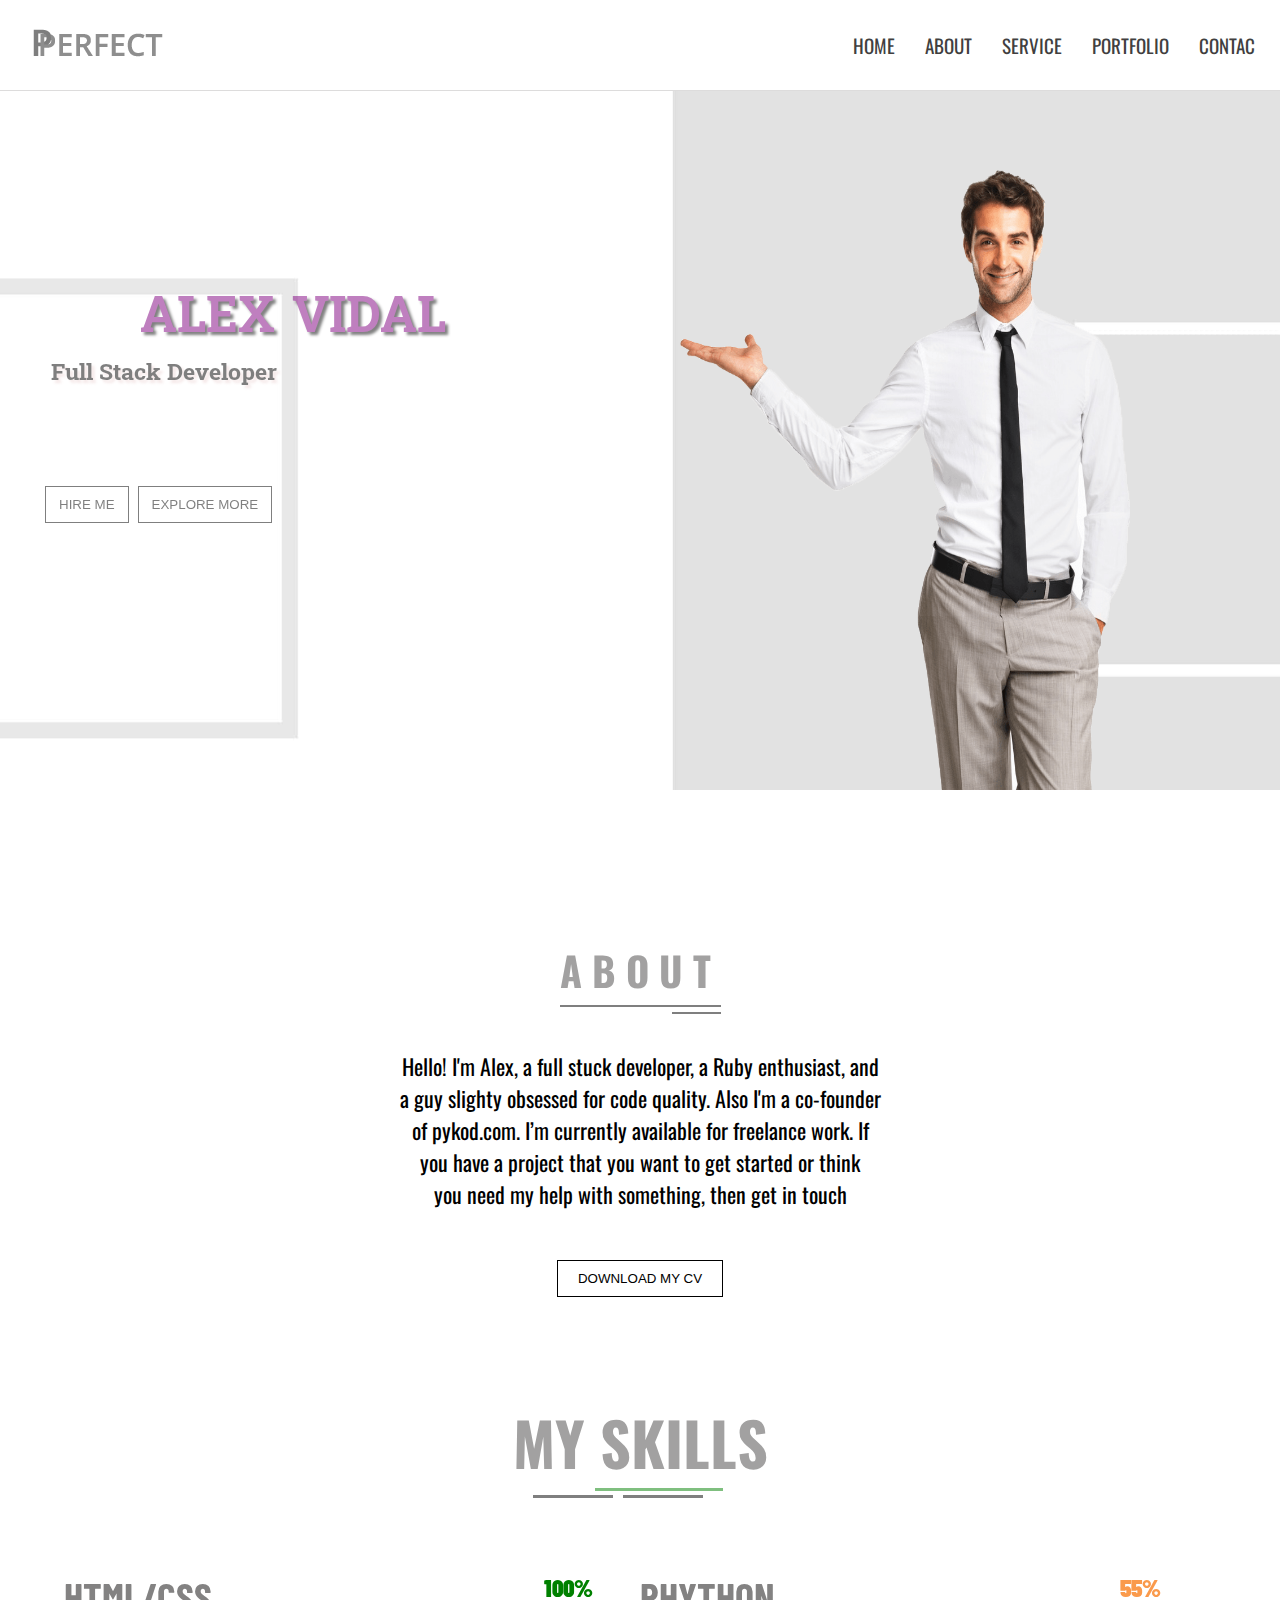
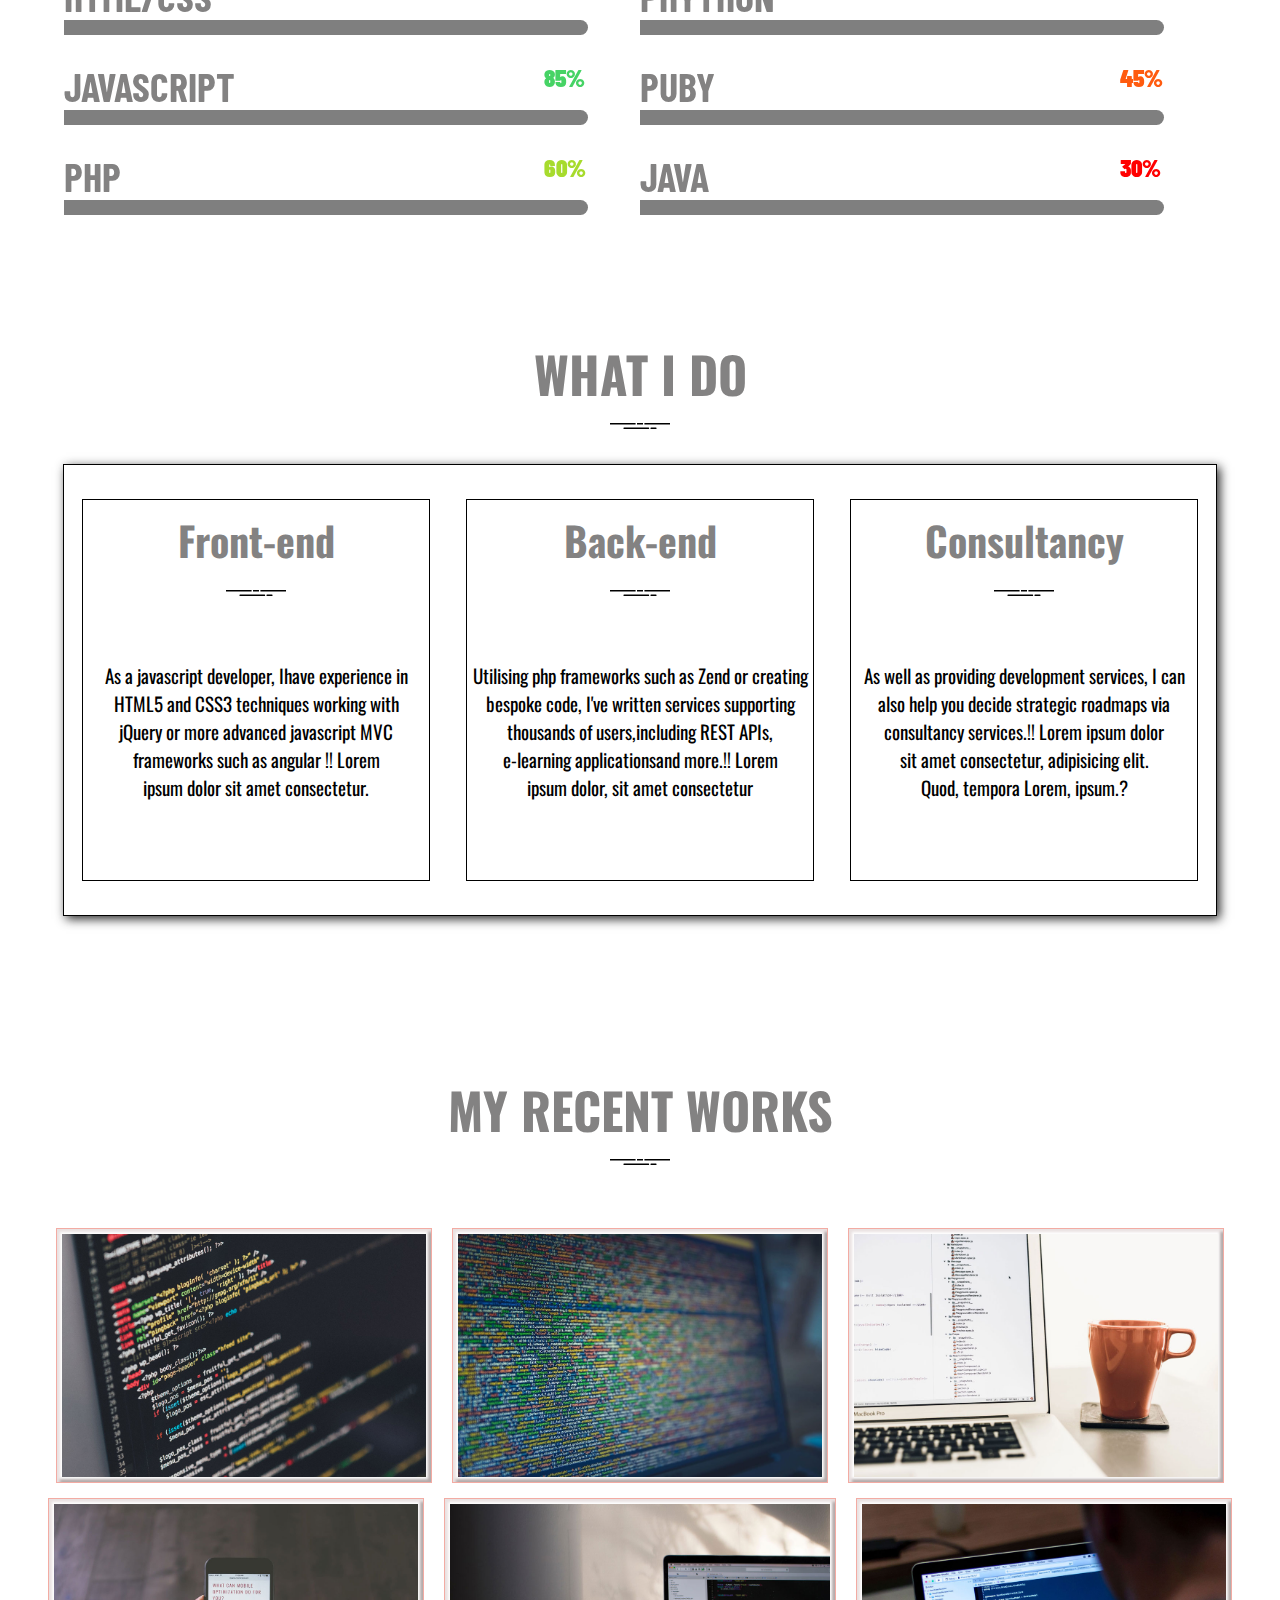
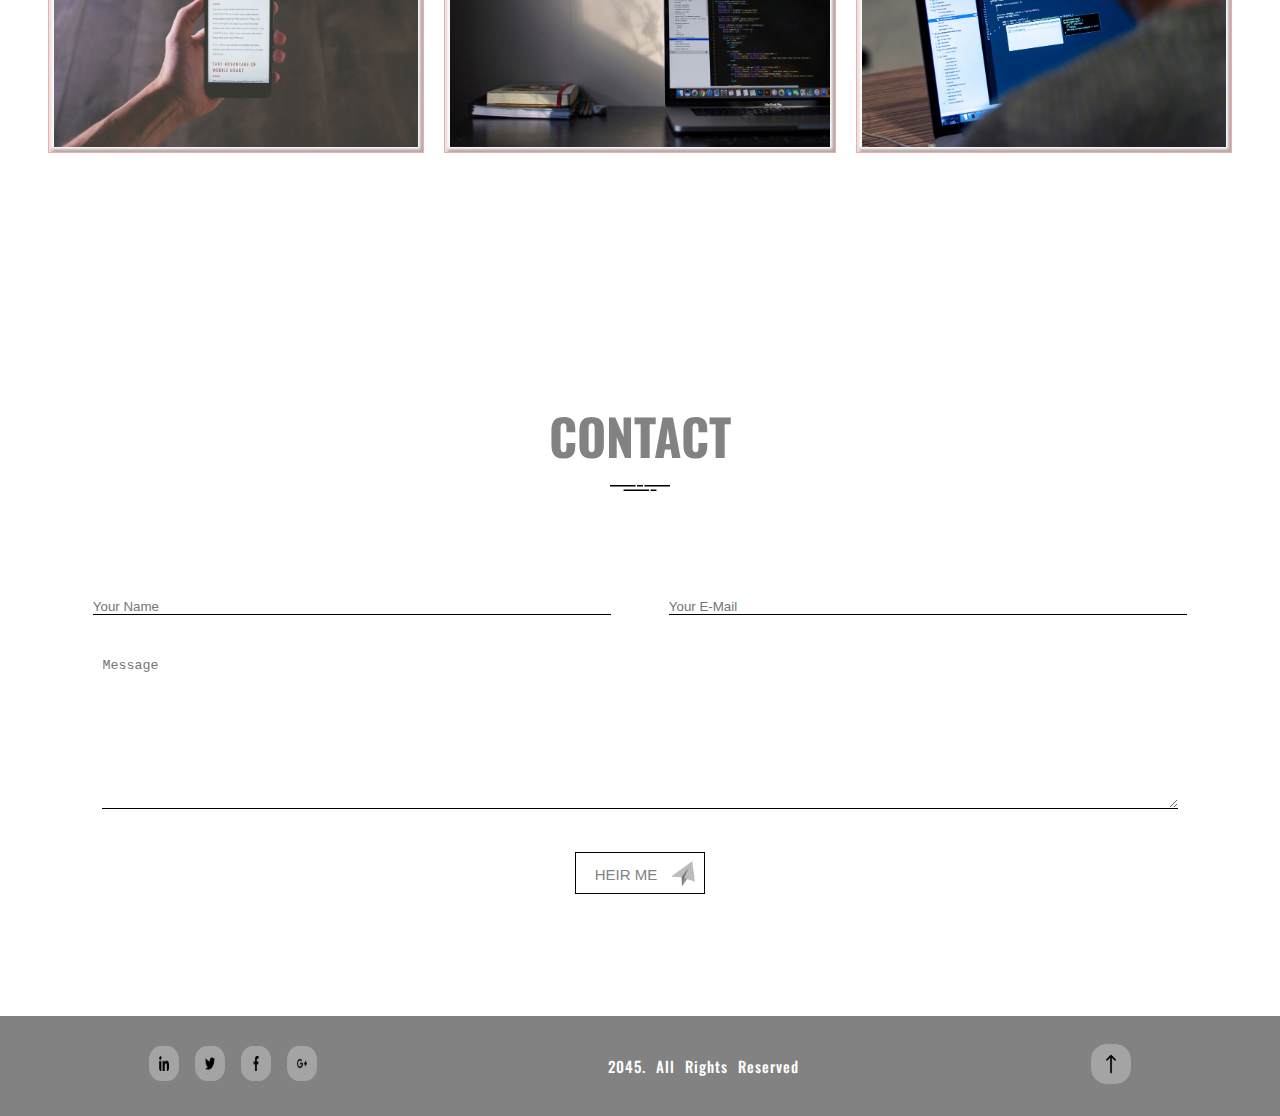
<file: index.html>
<!DOCTYPE html>
<html lang="en">

<head>
    <meta charset="UTF-8">
    <meta http-equiv="X-UA-Compatible" content="IE=edge">
    <meta name="viewport" content="width=device-width, initial-scale=1.0">
    <link rel="stylesheet" href="css/style.css">
    <!-- google fonts -->
    <link rel="preconnect" href="https://fonts.googleapis.com">
    <link rel="preconnect" href="https://fonts.gstatic.com" crossorigin>
    <link
        href="https://fonts.googleapis.com/css2?family=Barlow+Condensed:wght@100&family=Lobster&family=Oswald:wght@200;700&family=Poppins:ital,wght@0,200;0,300;0,400;0,900;1,200;1,400&family=Raleway:wght@200&family=Roboto+Slab&family=Signika:wght@500;600;700&display=swap"
        rel="stylesheet">


    <title>porfolio</title>

</head>

<body>
    <main>
        <nav class="nav-ber">
            <div class="nav-icon">
                <img class="nav-logo" src="images/img/logo.png" alt="">
            </div>
            <div class="nav-items">
                <a class="nav-item" href="index.html">HOME     </a>
                <a class="nav-item" href="pages/ABOUT.html">ABOUT    </a>
                <a class="nav-item" href="pages/SERVICE.html">SERVICE  </a>
                <a class="nav-item" href="pages/PORTFOLIO.html">PORTFOLIO</a>
                <a class="nav-item" href="pages/CONTAC.html">CONTAC   </a>
            </div>
        </nav>
        <!-- nav end -->
        <section class="container1">
            <div class="baner-header">
                <h1>ALEX VIDAL</h1>
                <p>Full Stack Developer</p>
                <div class="BANER-BUTTONS">
                    <button class="banner-btn">HIRE ME</button>
                    <button class="banner-btn">EXPLORE MORE</button>
                </div>
            </div>
            <div class="banerimg">
                <img src="images/img/alex-vidal.png" alt="">
            </div>
        </section>
        <!-- baner end -->
        <!-- about section -->
        <section class="abouts">
            <h1 class="about-header">
                ABOUT
            </h1>
            <p class="about-details">
                Hello! I'm Alex, a full stuck developer, a Ruby enthusiast, and
                <br>a guy slighty obsessed for code quality. Also I'm a co-founder
                <br> of pykod.com. I’m currently available for freelance work. If <br>you have a project that you want
                to get started or
                think
                <br>you need my help with something, then get in touch
            </p>
            <button class="cv-button">DOWNLOAD MY CV</button>
        </section>
        <!-- my skills -->

        <section class="my-skills">
            <div class="skill-header">
                <h1>
                    <span class="my"> MY</span>
                    <span class="SKILLs">
                        SKILLS
                    </span>

                </h1>
            </div>
            <div class="skills">
                <div class="skills1">
                    <div class="skil one">
                        <h1>HTML/CSS</h1>
                    </div>
                    <div class="skil two">
                        <h1>JAVASCRIPT</h1>
                    </div>
                    <div class="skil three">
                        <h1>PHP</h1>
                    </div>
                </div>
                <div class="skills2">
                    <div class="skil four">
                        <h1>PHYTHON</h1>
                    </div>
                    <div class="skil five">
                        <h1>PUBY</h1>
                    </div>
                    <div class="skil six">
                        <h1>JAVA</h1>
                    </div>
                </div>

            </div>
        </section>
        <!-- What I DO -->
        <section class="about-work">
            <div class="work-header">
                <h1>WHAT I DO</h1>
                <img src="images/img/lines.svg" alt="">
            </div>
            <div class="works">
                <div class="work">
                    <h1>Front-end</h1>
                    <img src="images/img/lines.svg" alt="">
                    <p>As a javascript developer, Ihave experience in <br>
                        HTML5 and CSS3 techniques working with <br>jQuery or more advanced javascript MVC <br>frameworks
                        such as angular !!
                        Lorem <br> ipsum dolor
                        sit amet consectetur.
                    </p>
                </div>
                <div class="work">
                    <h1>Back-end</h1>
                    <img src="images/img/lines.svg" alt="">
                    <p>Utilising php frameworks such as Zend or creating <br> bespoke
                        code, I've written services supporting <br>thousands of users,including REST APIs,<br>e-learning
                        applicationsand more.!! Lorem
                        <br>ipsum dolor, sit amet consectetur

                    </p>
                </div>
                <div class="work">
                    <h1>Consultancy</h1>
                    <img src="images/img/lines.svg" alt="">
                    <p>As well as providing development services, I can<br>
                        also help you decide strategic roadmaps via <br>
                        consultancy services.!! Lorem ipsum dolor <br>sit amet consectetur, adipisicing elit.<br> Quod,
                        tempora Lorem, ipsum.?</p>
                </div>
            </div>
        </section>
        <!-- My recent wors -->
        <section class="recent-projects">
            <div class="project-header">
                <h1>MY RECENT WORKS</h1>
                <img src="images/img/lines.svg" alt="">
            </div>
            <div class="projects">
                <img src="images/img/Portfolio-1.jpg" alt="">
                <img src="images/img/Portfolio-2.jpg" alt="">
                <img src="images/img/Portfolio-3.jpg" alt="">
            </div>

            <div class="projects">
                <img src="images/img/Portfolio-4.jpg" alt="">
                <img src="images/img/Portfolio-5.jpg" alt="">
                <img src="images/img/Portfolio-6.jpg" alt="">
            </div>

        </section>
        <!-- CONTACT with me -->
        <section class="CONTACT">
            <div class="CONTACT-header">
                <h1>CONTACT</h1>
                <img src="images/img/lines.svg" alt="">
            </div>
            <div class="inputs">
                <input type="text" placeholder="Your Name" class="inpu tone">
                <input type="email" placeholder="Your E-Mail" class="inpu ttwo">

            </div> 
            <textarea name="" id="" cols="60" rows="10" placeholder="Message" class="inpu tthree"></textarea>
          <div class="lastbtn">
            <button>HEIR ME</button>
            <img src="images/img/images.jpg" alt="">
          </div>
        </section>
        <!-- footer -->
<section class="footer">
    <div class="footer-img ">
        <img src="images/img/linkedin.png" alt="">
        <img src="images/img/twitter.png" alt="">
        <img src="images/img/facebook-app-symbol.png" alt="">
        <img src="images/img/google-plus.png" alt="">
    </div>
    <div class="copy-Right">
<h5>2045. All Rights Reserved</h5>
    </div>
    <div class="up-arrow">
       <a href="index.html"> <img src="images/img/up-arrows.png" alt=""></a>
    </div>
</section>

    </main>
</body>

</html>
</file>
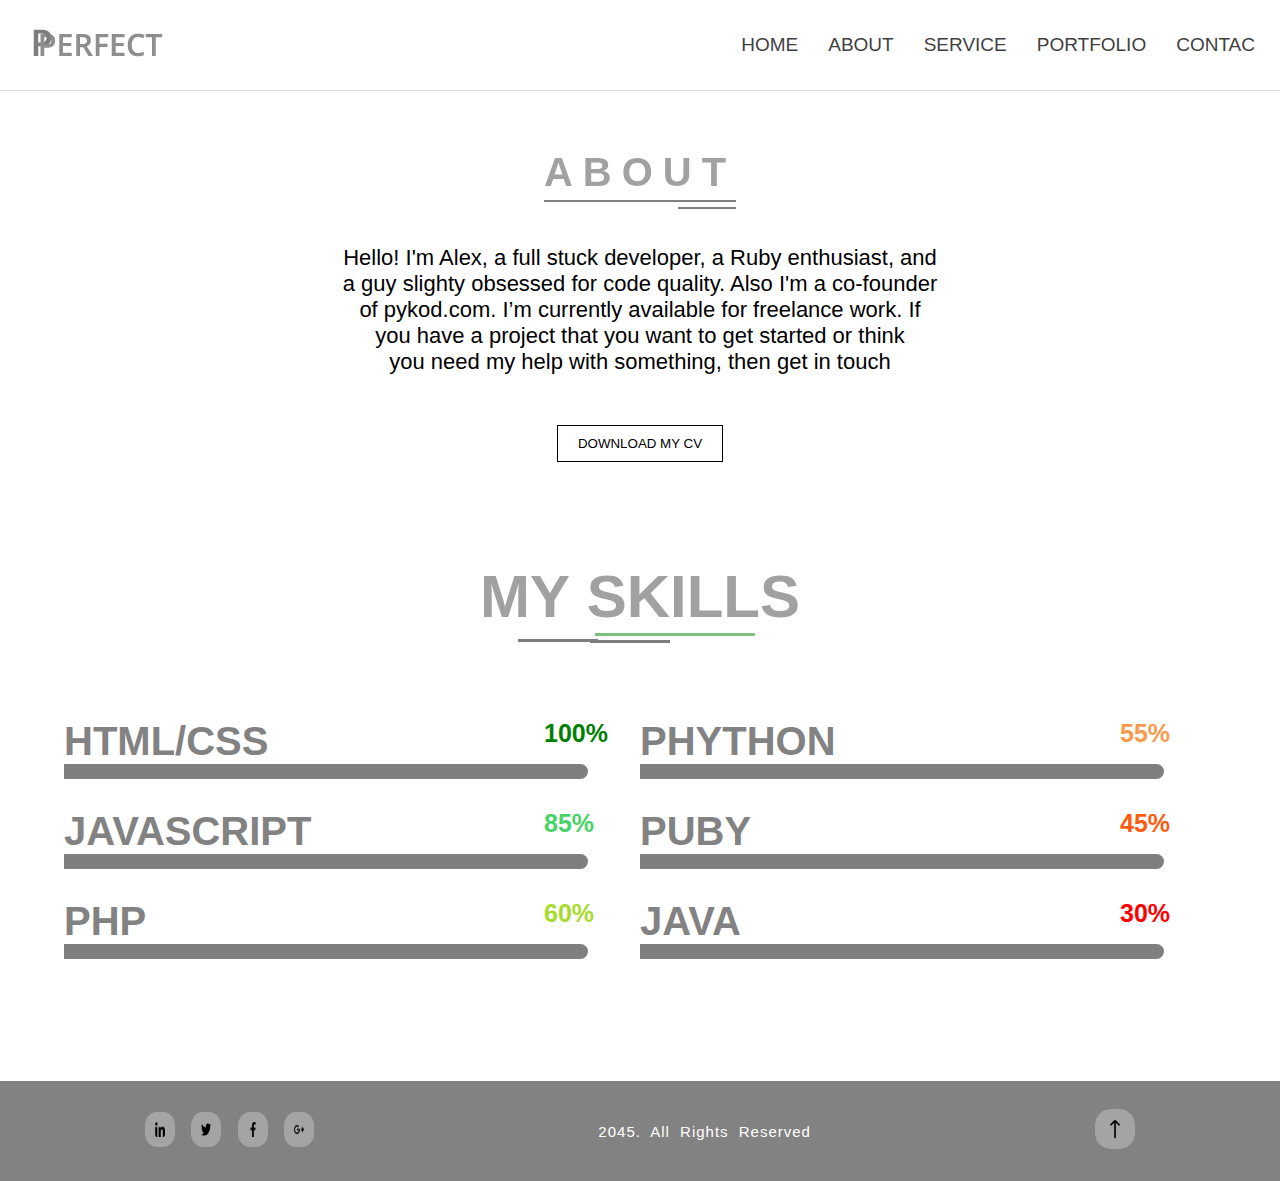
<file: pages/ABOUT.html>
<!DOCTYPE html>
<html lang="en">
<head>
    <meta charset="UTF-8">
    <meta http-equiv="X-UA-Compatible" content="IE=edge">
    <meta name="viewport" content="width=device-width, initial-scale=1.0">
    <link rel="stylesheet" href="../css/about.css">
    <title>about</title>

</head>
<body>
   <main>
    <nav class="nav-ber">
        <div class="nav-icon">
            <img class="nav-logo" src="../images/img/logo.png" alt="">
        </div>
        <div class="nav-items">
            <a class="nav-item" href="../index.html">HOME     </a>
            <a class="nav-item" href="ABOUT.html">ABOUT    </a>
            <a class="nav-item" href="SERVICE.html">SERVICE  </a>
            <a class="nav-item" href="PORTFOLIO.html">PORTFOLIO</a>
            <a class="nav-item" href="CONTAC.html">CONTAC   </a>
        </div>
    </nav>
    <!-- nav end -->
    <!-- about section -->
    <section class="abouts">
        <h1 class="about-header">
            ABOUT
        </h1>
        <p class="about-details">
            Hello! I'm Alex, a full stuck developer, a Ruby enthusiast, and
            <br>a guy slighty obsessed for code quality. Also I'm a co-founder
            <br> of pykod.com. I’m currently available for freelance work. If <br>you have a project that you want
            to get started or
            think
            <br>you need my help with something, then get in touch
        </p>
        <button class="cv-button">DOWNLOAD MY CV</button>
    </section>
      <!-- my skills -->

      <section class="my-skills">
        <div class="skill-header">
            <h1>
                <span class="my"> MY</span>
                <span class="SKILLs">
                    SKILLS
                </span>

            </h1>
        </div>
        <div class="skills">
            <div class="skills1">
                <div class="skil one">
                    <h1>HTML/CSS</h1>
                </div>
                <div class="skil two">
                    <h1>JAVASCRIPT</h1>
                </div>
                <div class="skil three">
                    <h1>PHP</h1>
                </div>
            </div>
            <div class="skills2">
                <div class="skil four">
                    <h1>PHYTHON</h1>
                </div>
                <div class="skil five">
                    <h1>PUBY</h1>
                </div>
                <div class="skil six">
                    <h1>JAVA</h1>
                </div>
            </div>

        </div>
    </section>
          <!-- footer -->
<section class="footer">
    <div class="footer-img ">
        <img src="../images/img/linkedin.png" alt="">
        <img src="../images/img/twitter.png" alt="">
        <img src="../images/img/facebook-app-symbol.png" alt="">
        <img src="../images/img/google-plus.png" alt="">
    </div>
    <div class="copy-Right">
<h5>2045. All Rights Reserved</h5>
    </div>
    <div class="up-arrow">
       <a href="ABOUT.html"> <img src="../images/img/up-arrows.png" alt=""></a>
    </div>
</section>
   </main>

</body>
</html>
</file>
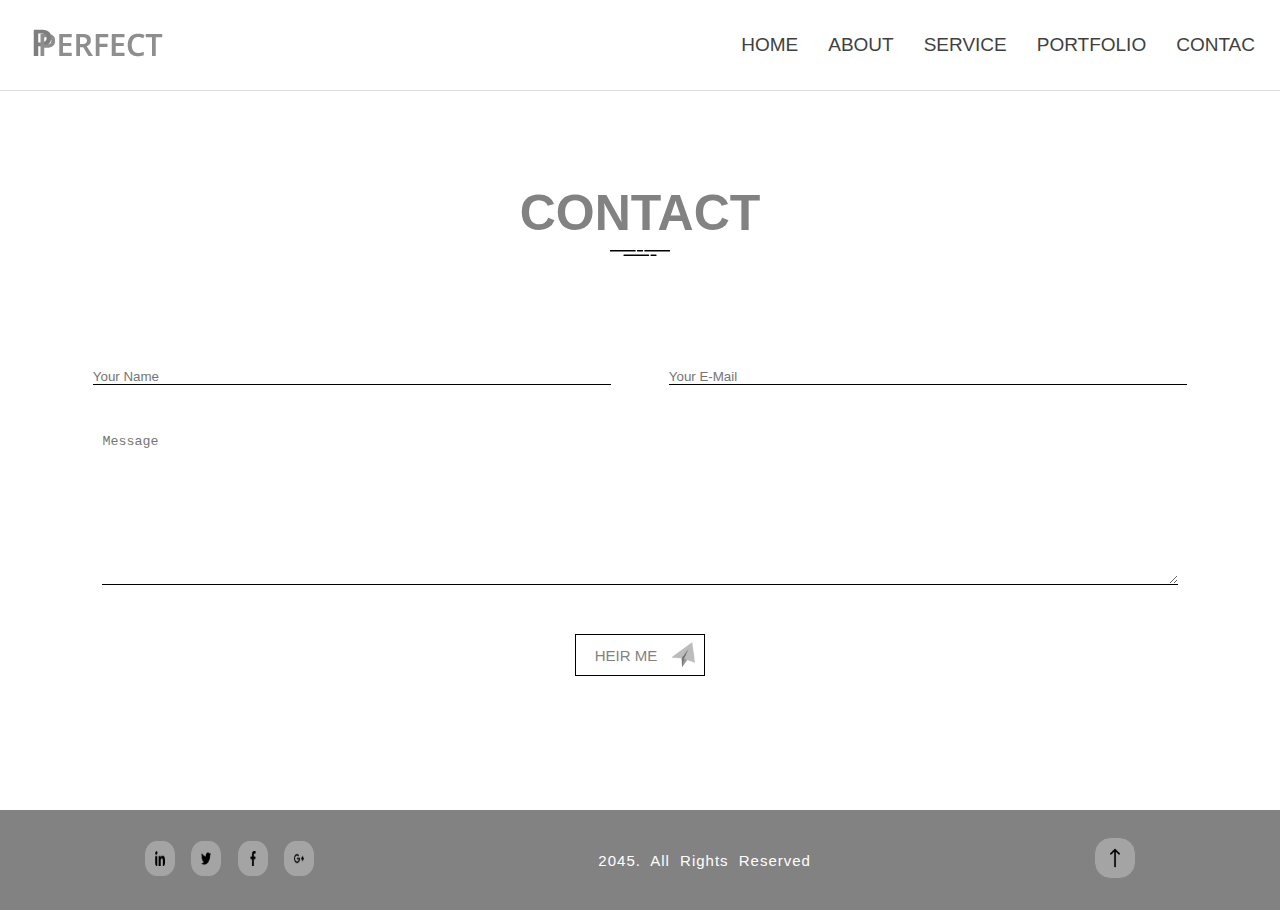
<file: pages/CONTAC.html>
<!DOCTYPE html>
<html lang="en">
<head>
    <meta charset="UTF-8">
    <meta http-equiv="X-UA-Compatible" content="IE=edge">
    <meta name="viewport" content="width=device-width, initial-scale=1.0">
    <link rel="stylesheet" href="../css/contac.css">
    <title>contac</title>
</head>
<body>
    <nav class="nav-ber">
        <div class="nav-icon">
            <img class="nav-logo" src="../images/img/logo.png" alt="">
        </div>
        <div class="nav-items">
            <a class="nav-item" href="../index.html">HOME     </a>
            <a class="nav-item" href="ABOUT.html">ABOUT    </a>
            <a class="nav-item" href="SERVICE.html">SERVICE  </a>
            <a class="nav-item" href="PORTFOLIO.html">PORTFOLIO</a>
            <a class="nav-item" href="CONTAC.html">CONTAC   </a>
        </div>
    </nav>
    <!-- nav end -->

    <!-- CONTACT with me -->
    <section class="CONTACT">
        <div class="CONTACT-header">
            <h1>CONTACT</h1>
            <img src="../images/img/lines.svg" alt="">
        </div>
        <div class="inputs">
            <input type="text" placeholder="Your Name" class="inpu tone">
            <input type="email" placeholder="Your E-Mail" class="inpu ttwo">

        </div> 
        <textarea name="" id="" cols="60" rows="10" placeholder="Message" class="inpu tthree"></textarea>
      <div class="lastbtn">
        <button>HEIR ME</button>
        <img src="../images/img/images.jpg" alt="">
      </div>
    </section>
          <!-- footer -->
<section class="footer">
    <div class="footer-img ">
        <img src="../images/img/linkedin.png" alt="">
        <img src="../images/img/twitter.png" alt="">
        <img src="../images/img/facebook-app-symbol.png" alt="">
        <img src="../images/img/google-plus.png" alt="">
    </div>
    <div class="copy-Right">
<h5>2045. All Rights Reserved</h5>
    </div>
    <div class="up-arrow">
       <a href="CONTAC.html"> <img src="../images/img/up-arrows.png" alt=""></a>
    </div>
</section>

</body>
</html>
</file>
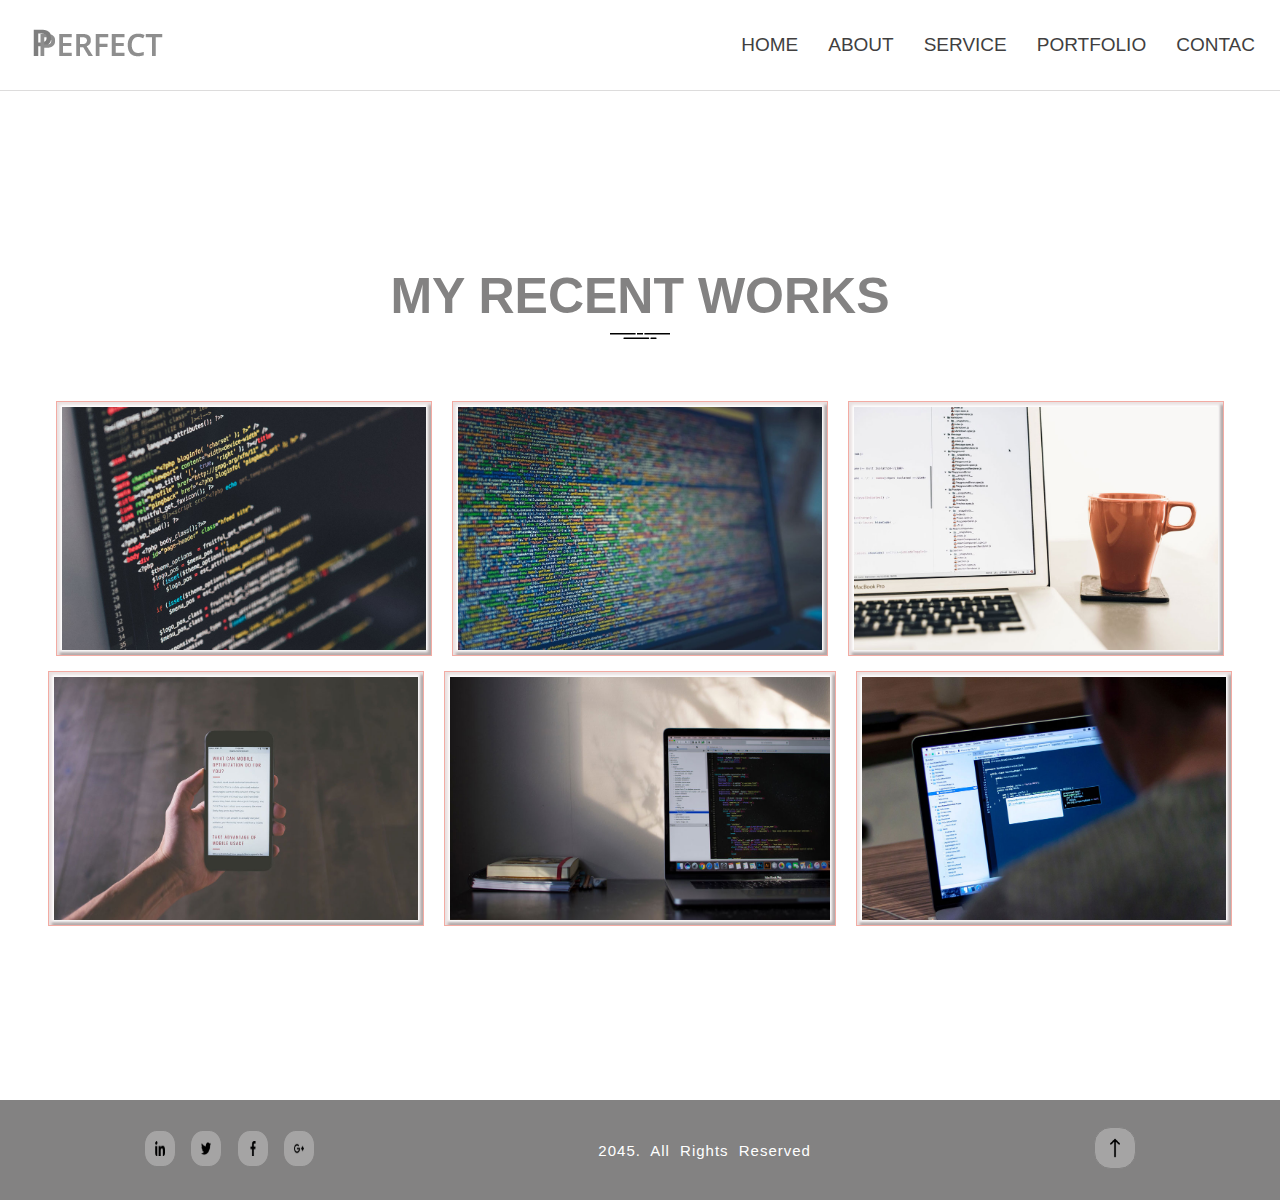
<file: pages/PORTFOLIO.html>
<!DOCTYPE html>
<html lang="en">
<head>
    <meta charset="UTF-8">
    <meta http-equiv="X-UA-Compatible" content="IE=edge">
    <meta name="viewport" content="width=device-width, initial-scale=1.0">
    <link rel="stylesheet" href="../css/portfolio.css">
    <title>portfolio</title>
</head>
<body>
   <main>
    <nav class="nav-ber">
        <div class="nav-icon">
            <img class="nav-logo" src="../images/img/logo.png" alt="">
        </div>
        <div class="nav-items">
            <a class="nav-item" href="../index.html">HOME     </a>
            <a class="nav-item" href="ABOUT.html">ABOUT    </a>
            <a class="nav-item" href="SERVICE.html">SERVICE  </a>
            <a class="nav-item" href="PORTFOLIO.html">PORTFOLIO</a>
            <a class="nav-item" href="CONTAC.html">CONTAC   </a>
        </div>
    </nav>
    <!-- nav end -->
     <!-- My recent wors -->
     <section class="recent-projects">
        <div class="project-header">
            <h1>MY RECENT WORKS</h1>
            <img src="../images/img/lines.svg" alt="">
        </div>
        <div class="projects">
            <img src="../images/img/Portfolio-1.jpg" alt="">
            <img src="../images/img/Portfolio-2.jpg" alt="">
            <img src="../images/img/Portfolio-3.jpg" alt="">
        </div>

        <div class="projects">
            <img src="../images/img/Portfolio-4.jpg" alt="">
            <img src="../images/img/Portfolio-5.jpg" alt="">
            <img src="../images/img/Portfolio-6.jpg" alt="">
        </div>

    </section>
     <!-- footer -->
<section class="footer">
    <div class="footer-img ">
        <img src="../images/img/linkedin.png" alt="">
        <img src="../images/img/twitter.png" alt="">
        <img src="../images/img/facebook-app-symbol.png" alt="">
        <img src="../images/img/google-plus.png" alt="">
    </div>
    <div class="copy-Right">
<h5>2045. All Rights Reserved</h5>
    </div>
    <div class="up-arrow">
       <a href="PORTFOLIO.html"> <img src="../images/img/up-arrows.png" alt=""></a>
    </div>
</section>
   </main>
</body>
</html>
</file>
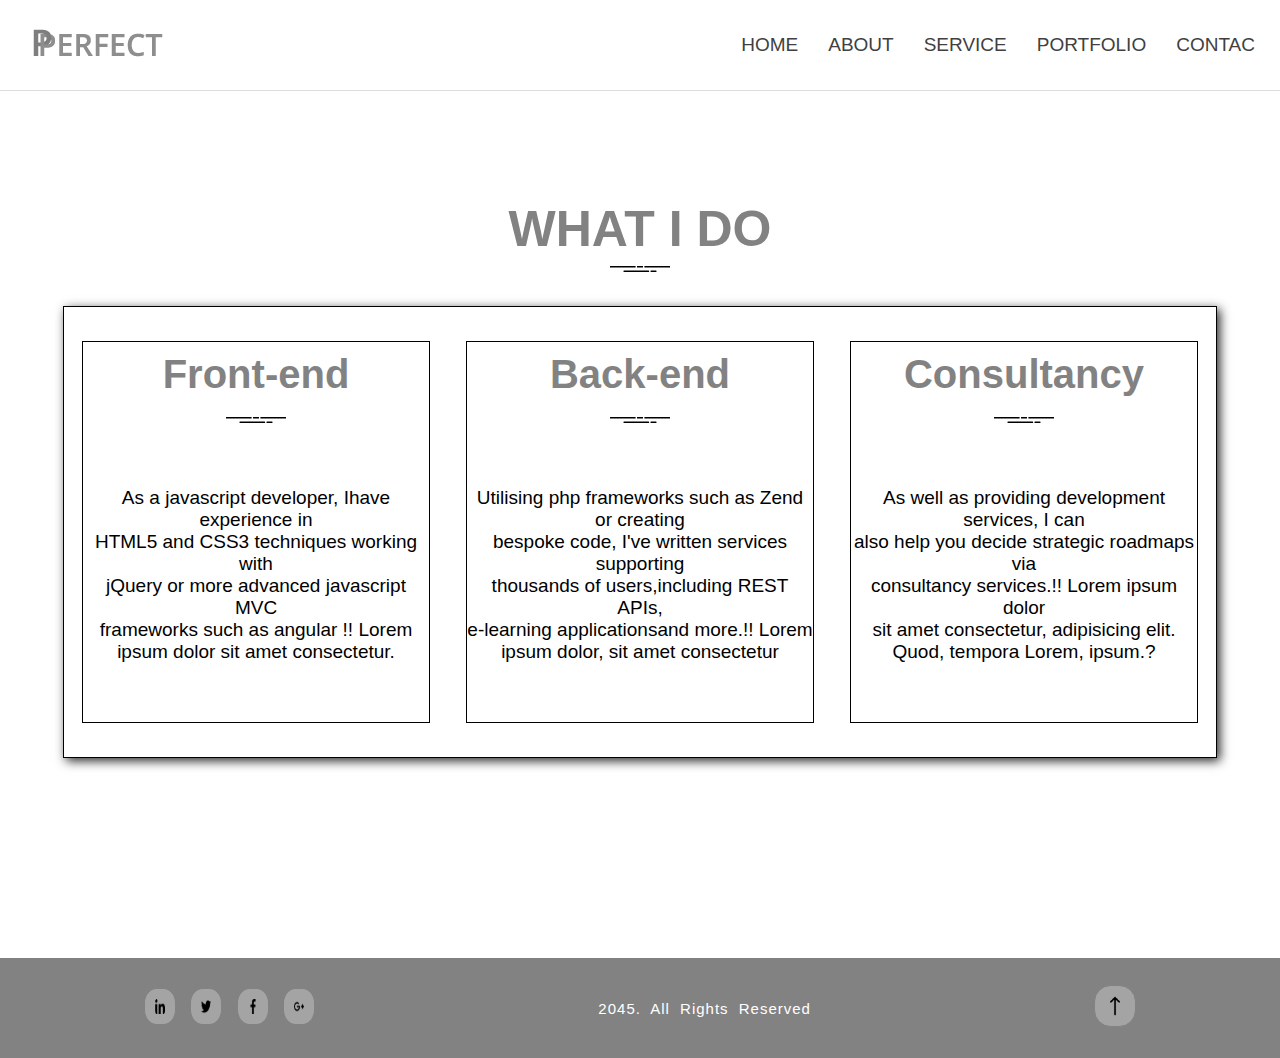
<file: pages/SERVICE.html>
<!DOCTYPE html>
<html lang="en">

<head>
    <meta charset="UTF-8">
    <meta http-equiv="X-UA-Compatible" content="IE=edge">
    <meta name="viewport" content="width=device-width, initial-scale=1.0">
    <link rel="stylesheet" href="../css/service.css">
    <title>service</title>
</head>

<body>
    <main>
        <nav class="nav-ber">
            <div class="nav-icon">
                <img class="nav-logo" src="../images/img/logo.png" alt="">
            </div>
            <div class="nav-items">
                <a class="nav-item" href="../index.html">HOME </a>
                <a class="nav-item" href="ABOUT.html">ABOUT </a>
                <a class="nav-item" href="SERVICE.html">SERVICE </a>
                <a class="nav-item" href="PORTFOLIO.html">PORTFOLIO</a>
                <a class="nav-item" href="CONTAC.html">CONTAC </a>
            </div>
        </nav>
        <!-- nav end -->
        <!-- What I DO -->
        <section class="about-work">
            <div class="work-header">
                <h1>WHAT I DO</h1>
                <img src="/images/img/lines.svg" alt="">
            </div>
            <div class="works">
                <div class="work">
                    <h1>Front-end</h1>
                    <img src="/images/img/lines.svg" alt="">
                    <p>As a javascript developer, Ihave experience in <br>
                        HTML5 and CSS3 techniques working with <br>jQuery or more advanced javascript MVC <br>frameworks
                        such as angular !!
                        Lorem <br> ipsum dolor
                        sit amet consectetur.
                    </p>
                </div>
                <div class="work">
                    <h1>Back-end</h1>
                    <img src="/images/img/lines.svg" alt="">
                    <p>Utilising php frameworks such as Zend or creating <br> bespoke
                        code, I've written services supporting <br>thousands of users,including REST APIs,<br>e-learning
                        applicationsand more.!! Lorem
                        <br>ipsum dolor, sit amet consectetur

                    </p>
                </div>
                <div class="work">
                    <h1>Consultancy</h1>
                    <img src="/images/img/lines.svg" alt="">
                    <p>As well as providing development services, I can<br>
                        also help you decide strategic roadmaps via <br>
                        consultancy services.!! Lorem ipsum dolor <br>sit amet consectetur, adipisicing elit.<br> Quod,
                        tempora Lorem, ipsum.?</p>
                </div>
            </div>
        </section>
        <!-- footer -->
        <section class="footer">
            <div class="footer-img ">
                <img src="../images/img/linkedin.png" alt="">
                <img src="../images/img/twitter.png" alt="">
                <img src="../images/img/facebook-app-symbol.png" alt="">
                <img src="../images/img/google-plus.png" alt="">
            </div>
            <div class="copy-Right">
                <h5>2045. All Rights Reserved</h5>
            </div>
            <div class="up-arrow">
                <a href="SERVICE.html"> <img src="../images/img/up-arrows.png" alt=""></a>
            </div>
        </section>
    </main>
</body>

</html>
</file>
<file: css/style.css>
*{
    margin: 0px;
    padding: 0px;
}
body{
    width: 100%;
    display: flex;
    flex-direction: column;
    align-items: center;
    font-family: 'Oswald', sans-serif;
}
main{
    width: 100%;
    height: auto;
    
}
/* navber start */
.nav-ber{ 
    position: fixed;
    display: flex;
    flex-direction: row;
    justify-content: space-between;
    align-items: center;
    height: 90px;
    width: 100%;
    background-color: rgb(255,255,255);
    border-bottom: 1px solid rgb(221, 220, 220);
    margin-bottom: 20px;
    transform: scale(1);
    
}


.nav-items{
height: 100%;

display: flex;
justify-content: space-around;
align-items: center;
margin-right: 10px;

}
.nav-logo{
    padding-left: 30px;
    opacity: .5;
}
.nav-item{
    position: relative;
    margin: 0px 10px;
    padding: 0px 5px ;
    text-decoration: none;
    font-size: 19px;
    color: rgb(65, 63, 63);
}
.nav-item::before{
    content: " ";
    position: absolute;
    background-color: rgb(131, 130, 130);
    height: 3px;
    border-radius: 10px;
    bottom: -2px;
    left: 0px;
    width: 0%;
    opacity: 0.5;
   
}

.nav-item:hover::before{
    width: 100%;
    transition: 0.5s;
}
.nav-item:hover{
    color:black;
}
/* navber end */
.container1{
    height: 700px;
    background-image: url(../images/img/hero.jpg);
    background-repeat: no-repeat;
    background-size:100% ;
    margin-top:90px;
    display: flex;
    flex-direction: row;
    justify-content: space-between;
   
}
.baner-header{
    
    margin-left: 45px;
    top: 190px;
    position: relative;
  
   ;
}
.baner-header h1{  
   color:purple;
   margin-left: 95PX;
   font-size: 50px;
   word-spacing: 5PX;
   font-family: 'Roboto Slab', serif;
   text-shadow: 3px 3px 3px black;
    opacity: 0.5;
}
.baner-header p{  
    text-align: start;
    margin: 10px 0px 0px 6px;
    font-size: 23px;
    font-family: 'Roboto Slab', serif;
    text-shadow: 3px 3px 3px rgb(235, 209, 209);
    font-weight: bold;
    opacity: 0.5;
}

.banerimg img{
width: 450px;
height: 620px;
margin-top: 80px;
margin-right: 150px;
}
.BANER-BUTTONS{
    margin-top: 100px;
    font-size: 18px;
    color: black;
    opacity: .5;
   
}
.banner-btn{
     padding: 10px 13px;
     background-color: white;
     border: 1px solid black;
     margin-right: 5px;
    
}
.banner-btn:hover{
    background-color: purple;
    color:white;
    transition: 900ms;
    border: 1px solid black;
    opacity: 0.5; 
    font-weight: bold;
}
/* ABOUT */
.abouts{
    margin-top: 150px;
    display: flex;
    flex-direction: column;
    align-items: center;
}
.about-header{
    font-size: 40px;
    letter-spacing: 10px;
    color: rgb(70, 69, 69);
    opacity: .5;
    position: relative;
}
.about-header::after{
    content: "";
    position: absolute;
    border-bottom: 2px solid black;
    bottom: -14px;
    right: 0px;
    width:30%;
    height: 10px;
}
.about-header::before{
    content: "";
    position: absolute;
    border-bottom: 2px solid black;
    bottom: -7px;
    right: 0px;
    width:100%;
    height: 10px;
}
.about-header:hover::after{
    width: 100%;
    transition: 1s;

}

.about-details{
    margin: 50px 0px;
    font-size: 22px;
    text-align: center;
   
}
.cv-button{
    padding:10px 20px;
   background-color: white;
    border: 1px black solid;
}
.cv-button:hover{
    background-color: rgb(39, 38, 38);
    color: white;
    font-weight: bold;
    transition: 600ms;
}
/* my-skills */
.my-skills{
    margin: 100px 0px;
    display: flex;
    flex-direction: column;
    align-items: center;
}
.skill-header{
    opacity: .5;
    font-size: 30px;
    color: rgb(70, 69, 69);
    margin-bottom: 50px;
    position: relative;
}
.my{
position: relative;
}
.my::after{
    content: "";
    position: absolute;
    border-bottom: 3px solid black;
    width: 80px;
    bottom: -12px;
    right:-28px;

}

.SKILLs::after{
    content: "";
    position: absolute;
    border-bottom: 3px solid black;
    width:80px;
    bottom: -12px;
    left:110px;
}
.skill-header::before{
    content: "";
    position: absolute;
    border-bottom: 3px solid green;
    width:0%;
    bottom: -16px;
    right: 0px;
}
.skill-header:hover::before{
    width: 99%;
    transition:1.5s ;
}
.skill-header::after{
    content: "";
    position: absolute;
    border-bottom: 3px solid green;
    width: 50%;
    bottom: -5px;
    right:45px;
}
.skill-header:hover::after{
    width: 0%;
    border-color:white ;
    transition: 1s;
}
.skills{
    display: flex;
    flex-direction: row;
    justify-content: center;
    align-items: center;
    width: 100%;
    height: 300px;
    font-family: 'Barlow Condensed', sans-serif;
    font-size:20px ;
   color:  rgb(131, 130, 130);
    
}
.skills1{
   
    display: flex;
    flex-direction: column;
    text-align: start;
    justify-content: space-around;
    height: 90%;
    width: 45%;

}
.skills2{
    
    display: flex;
    flex-direction: column;
    text-align: start;
    justify-content: space-around;
    height: 90%;
    width: 45%;
    
}
.skil{
    position: relative;
}
.skil::before{
    content: "";
    position: absolute;
    background-color:black;
    opacity: .5;
    height: 15px;
    width: 91%;
    bottom: -15px;
    border-radius: 0px 20px 20px 0px;
}
/* html */
.one  h1::before{
    content: "100%";
    position: absolute;
    color: green;
    font-weight: bolder;
    left: 480px;
    font-size: 25px;
}
.one::after{
    content: "";
    position: absolute;
    background-color:green;
    height: 9px;
    width: 0%;
    bottom: -12px;
    border-radius: 0px 20px 20px 0px;

}
.one:hover::after{
    width: 90%;
    transition: 1s;
}
/* javascript */
.two  h1::before{
    content: "85%";
    position: absolute;
    color: rgb(70, 211 ,101);
    font-weight: bolder;
    left: 480px;
    font-size: 25px;
}
.two::after{
    content: "";
    position: absolute;
    background-color:rgb(70, 211, 101);
    height: 9px;
    width: 0%;
    bottom: -12px;
    border-radius: 0px 20px 20px 0px;

}
.two:hover::after{
    width: 85%;
    transition: 1s;
}
/* php */
.three h1::before{
    content: "60%";
    position: absolute;
    color: rgb(167,219,45);
    font-weight: bolder;
    left: 480px;
    font-size: 25px;
}
.three::after{
    content: "";
    position: absolute;
    background-color:rgb(167, 219, 45);
    height: 9px;
    width: 0%;
    bottom: -12px;
    border-radius: 0px 20px 20px 0px;

}
.three:hover::after{
    width: 60%;
    transition: 1s;
}
/* phython */
.four h1::before{
    content: "55%";
    position: absolute;
    color: rgb(250, 154, 76);
    font-weight: bolder;
    left: 480px;
    font-size: 25px;
}
.four::after{
    content: "";
    position: absolute;
    background-color:rgb(250, 154, 76);
    height: 9px;
    width: 0%;
    bottom: -12px;
    border-radius: 0px 20px 20px 0px;

}
.four:hover::after{
    width: 55%;
    transition: 1s;
}
/* puby */
.five h1::before{
    content: "45%";
    position: absolute;
    color: rgb(255, 91, 15);
    font-weight: bolder;
    left: 480px;
    font-size: 25px;
}
.five::after{
    content: "";
    position: absolute;
    background-color:rgb(255, 91, 15);
    height: 9px;
    width: 0%;
    bottom: -12px;
    border-radius: 0px 20px 20px 0px;

}
.five:hover::after{
    width: 45%;
    transition: 1s;
}
/* java */
.six h1::before{
    content: "30%";
    position: absolute;
    color: red;
    font-weight: bolder;
    left: 480px;
    font-size: 25px;
}
.six::after{
    content:"";
    position: absolute;
    background-color:rgb(243, 12, 12);
    height: 9px;
    width: 0%;
    bottom: -12px;
    border-radius: 0px 20px 20px 0px;

}
.six:hover::after{  
    
    width: 30%;
    transition: 1s;
}
/* about work */
.about-work{
    margin: 100px 0px;
    display: flex;
    flex-direction: column;
    align-items: center;
    width:100%;
}
.work-header{
    text-align: center;
    margin-bottom: 30px;
}
.work-header h1{
    font-size: 50px;
    color: rgb(131, 130, 130);

}


.works{
    width: 90%;
    display: flex;
    flex-direction:row;
    justify-content: space-around;
    align-items: center;
    text-align: center;
    height: 450px;
    box-shadow: 3px 3px 10px rgb(41, 41, 41) , -3px -3px 3px white ;
    border: 1px solid black;
}

.work{
   
    border: 1px solid black;
    height: 380px;
    width: 30%;
}
.work:hover{
   border: 1px solid purple;
   color: purple;
   transition: 1s;
}
.work h1{
    font-size: 40px;
    color: rgb(131, 130, 130);
    padding: 10px;
}
.work img{
    margin-bottom: 50px;
    padding: 10px;
}
.work p{
    font-size: 19px;
}
/* recent-projects */
.recent-projects{
    display: flex;
    flex-direction: column;
    align-items: center;
    justify-content: center;
    width: 100%;
    height: 600px;
    margin-bottom: 300px;
}
.project-header{
    text-align: center;
    margin:200px 0px 50px 0px;
}
.project-header h1{
    font-size: 50px;
    color: rgb(131, 130, 130);
}
.projects{
   display: flex;
   flex-direction:row;
   align-items: center;
   justify-content: center;
   width: 90%;
   height:45%;

}
.projects img{
    width: 380px;
    height: 90%;
   margin: 10px;
   padding: 5px;
   box-shadow:inset 3px 3px 3px rgb(233, 225, 225),inset -3px -3px 3px rgb(179, 170, 170); 
   border: solid 1px rgb(243, 171, 163);
  
}
.projects img:hover{
  

    box-shadow:inset -3px -3px 3px rgb(0, 0, 0),inset 3px 3px 3px rgb(24, 24, 24);
  transition: 1s;
}

/* CONTACT */
.CONTACT{
    display: flex;
    flex-direction: column ;
   align-items: center;
   justify-content: space-around;
   height:600px;
   width: 100%;
 
   margin-bottom: 10px;
}
.CONTACT-header{
    text-align:center;
    margin: 60px;
}
.CONTACT-header h1{
    font-size: 50px;
    color: rgb(131, 130, 130);
}
.inputs{
    display: flex;
    flex-direction: row;
    justify-content: space-around;
    width: 90%;
}
.inpu{
    outline: none;
    border: 0;
    border-bottom: 1px solid black;
    border-radius: 0;
    width: 45%;
    color: black;
}
.tthree{
    width: 84%;
   
    
}
.lastbtn{
    background-color: white;
 display: flex;
 flex-direction: row;
 align-items: center;
 justify-content: center;
 border: 1px black solid;
 padding: 5px 9px;
 height: 30px;
 width: 110px;
}
.lastbtn button{
    outline: none;
    border: 0;
    background-color: white;
    color:  rgb(131, 130, 130);
    padding: 5px;
    font-size: 15px;
    height: 25px;
    width: 100%;

}
.lastbtn img{
    height: 25px;
    width:  25px;
    padding:5px 0px 5px 5px;
    
}
.lastbtn:hover{
    border: 0px;
    background-color:rgb(131, 130, 130);
    transition: 1s;
}
/* footer */
.footer{
    margin-top: 100px;
    width: 100%;
    height: 100px;
    background-color:rgb(131, 130, 130);
    display: flex;
    flex-direction: row;
    justify-content: space-around;
    align-items: center;
}
.footer img{
     height: 15px;
     width:10px;
     padding: 10px;
     border: 1px solid rgb(131, 130, 130);
     border-radius: 40%;
     margin: 5px;
     background-color: rgb(165, 164, 164);

}
.copy-Right h5{
    font-weight: 500;
    color: white;
    font-size: 15px;
    word-spacing: 5px;
    letter-spacing: 1px;
}
.up-arrow img{
    width: 20px;
    height: 20px;
}
</file>
<file: css/about.css>
*{
    margin: 0px;
    padding: 0px;
}
body{
    width: 100%;
    display: flex;
    flex-direction: column;
    align-items: center;
    font-family: 'Oswald', sans-serif;
}
main{
    width: 100%;
    height: auto;
    
}
/* navber start */
.nav-ber{ 
    position: fixed;
    display: flex;
    flex-direction: row;
    justify-content: space-between;
    align-items: center;
    height: 90px;
    width: 100%;
    background-color: rgb(255,255,255);
    border-bottom: 1px solid rgb(221, 220, 220);
    margin-bottom: 20px;
    transform: scale(1);
    
}


.nav-items{
height: 100%;

display: flex;
justify-content: space-around;
align-items: center;
margin-right: 10px;

}
.nav-logo{
    padding-left: 30px;
    opacity: .5;
}
.nav-item{
    position: relative;
    margin: 0px 10px;
    padding: 0px 5px ;
    text-decoration: none;
    font-size: 19px;
    color: rgb(65, 63, 63);
}
.nav-item::before{
    content: " ";
    position: absolute;
    background-color: rgb(131, 130, 130);
    height: 3px;
    border-radius: 10px;
    bottom: -2px;
    left: 0px;
    width: 0%;
    opacity: 0.5;
   
}

.nav-item:hover::before{
    width: 100%;
    transition: 0.5s;
}
.nav-item:hover{
    color:black;
}
/* navber end */
/* ABOUT */
.abouts{
    margin-top: 150px;
    display: flex;
    flex-direction: column;
    align-items: center;
}
.about-header{
    font-size: 40px;
    letter-spacing: 10px;
    color: rgb(70, 69, 69);
    opacity: .5;
    position: relative;
}
.about-header::after{
    content: "";
    position: absolute;
    border-bottom: 2px solid black;
    bottom: -14px;
    right: 0px;
    width:30%;
    height: 10px;
}
.about-header::before{
    content: "";
    position: absolute;
    border-bottom: 2px solid black;
    bottom: -7px;
    right: 0px;
    width:100%;
    height: 10px;
}
.about-header:hover::after{
    width: 100%;
    transition: 1s;

}

.about-details{
    margin: 50px 0px;
    font-size: 22px;
    text-align: center;
   
}
.cv-button{
    padding:10px 20px;
   background-color: white;
    border: 1px black solid;
}
.cv-button:hover{
    background-color: rgb(39, 38, 38);
    color: white;
    font-weight: bold;
    transition: 600ms;
}

/* my-skills */
.my-skills{
    margin: 100px 0px;
    display: flex;
    flex-direction: column;
    align-items: center;
}
.skill-header{
    opacity: .5;
    font-size: 30px;
    color: rgb(70, 69, 69);
    margin-bottom: 50px;
    position: relative;
}
.my{
position: relative;
}
.my::after{
    content: "";
    position: absolute;
    border-bottom: 3px solid black;
    width: 80px;
    bottom: -12px;
    right:-28px;

}

.SKILLs::after{
    content: "";
    position: absolute;
    border-bottom: 3px solid black;
    width:80px;
    bottom: -12px;
    left:110px;
}
.skill-header::before{
    content: "";
    position: absolute;
    border-bottom: 3px solid green;
    width:0%;
    bottom: -16px;
    right: 0px;
}
.skill-header:hover::before{
    width: 99%;
    transition:1.5s ;
}
.skill-header::after{
    content: "";
    position: absolute;
    border-bottom: 3px solid green;
    width: 50%;
    bottom: -5px;
    right:45px;
}
.skill-header:hover::after{
    width: 0%;
    border-color:white ;
    transition: 1s;
}
.skills{
    display: flex;
    flex-direction: row;
    justify-content: center;
    align-items: center;
    width: 100%;
    height: 300px;
    font-family: 'Barlow Condensed', sans-serif;
    font-size:20px ;
   color:  rgb(131, 130, 130);
    
}
.skills1{
   
    display: flex;
    flex-direction: column;
    text-align: start;
    justify-content: space-around;
    height: 90%;
    width: 45%;

}
.skills2{
    
    display: flex;
    flex-direction: column;
    text-align: start;
    justify-content: space-around;
    height: 90%;
    width: 45%;
    
}
.skil{
    position: relative;
}
.skil::before{
    content: "";
    position: absolute;
    background-color:black;
    opacity: .5;
    height: 15px;
    width: 91%;
    bottom: -15px;
    border-radius: 0px 20px 20px 0px;
}
/* html */
.one  h1::before{
    content: "100%";
    position: absolute;
    color: green;
    font-weight: bolder;
    left: 480px;
    font-size: 25px;
}
.one::after{
    content: "";
    position: absolute;
    background-color:green;
    height: 9px;
    width: 0%;
    bottom: -12px;
    border-radius: 0px 20px 20px 0px;

}
.one:hover::after{
    width: 90%;
    transition: 1s;
}
/* javascript */
.two  h1::before{
    content: "85%";
    position: absolute;
    color: rgb(70, 211 ,101);
    font-weight: bolder;
    left: 480px;
    font-size: 25px;
}
.two::after{
    content: "";
    position: absolute;
    background-color:rgb(70, 211, 101);
    height: 9px;
    width: 0%;
    bottom: -12px;
    border-radius: 0px 20px 20px 0px;

}
.two:hover::after{
    width: 85%;
    transition: 1s;
}
/* php */
.three h1::before{
    content: "60%";
    position: absolute;
    color: rgb(167,219,45);
    font-weight: bolder;
    left: 480px;
    font-size: 25px;
}
.three::after{
    content: "";
    position: absolute;
    background-color:rgb(167, 219, 45);
    height: 9px;
    width: 0%;
    bottom: -12px;
    border-radius: 0px 20px 20px 0px;

}
.three:hover::after{
    width: 60%;
    transition: 1s;
}
/* phython */
.four h1::before{
    content: "55%";
    position: absolute;
    color: rgb(250, 154, 76);
    font-weight: bolder;
    left: 480px;
    font-size: 25px;
}
.four::after{
    content: "";
    position: absolute;
    background-color:rgb(250, 154, 76);
    height: 9px;
    width: 0%;
    bottom: -12px;
    border-radius: 0px 20px 20px 0px;

}
.four:hover::after{
    width: 55%;
    transition: 1s;
}
/* puby */
.five h1::before{
    content: "45%";
    position: absolute;
    color: rgb(255, 91, 15);
    font-weight: bolder;
    left: 480px;
    font-size: 25px;
}
.five::after{
    content: "";
    position: absolute;
    background-color:rgb(255, 91, 15);
    height: 9px;
    width: 0%;
    bottom: -12px;
    border-radius: 0px 20px 20px 0px;

}
.five:hover::after{
    width: 45%;
    transition: 1s;
}
/* java */
.six h1::before{
    content: "30%";
    position: absolute;
    color: red;
    font-weight: bolder;
    left: 480px;
    font-size: 25px;
}
.six::after{
    content:"";
    position: absolute;
    background-color:rgb(243, 12, 12);
    height: 9px;
    width: 0%;
    bottom: -12px;
    border-radius: 0px 20px 20px 0px;

}
.six:hover::after{  
    
    width: 30%;
    transition: 1s;
}
/* footer */
.footer{
    margin-top: 100px;
    width: 100%;
    height: 100px;
    background-color:rgb(131, 130, 130);
    display: flex;
    flex-direction: row;
    justify-content: space-around;
    align-items: center;
}
.footer img{
     height: 15px;
     width:10px;
     padding: 10px;
     border: 1px solid rgb(131, 130, 130);
     border-radius: 40%;
     margin: 5px;
     background-color: rgb(165, 164, 164);

}
.copy-Right h5{
    font-weight: 500;
    color: white;
    font-size: 15px;
    word-spacing: 5px;
    letter-spacing: 1px;
}
.up-arrow img{
    width: 20px;
    height: 20px;
}
</file>
<file: css/contac.css>
*{
    margin: 0px;
    padding: 0px;
}
body{
    width: 100%;
    display: flex;
    flex-direction: column;
    align-items: center;
    font-family: 'Oswald', sans-serif;
}
main{
    width: 100%;
    height: auto;
    
}
/* navber start */
.nav-ber{ 
    position: fixed;
    display: flex;
    flex-direction: row;
    justify-content: space-between;
    align-items: center;
    height: 90px;
    width: 100%;
    background-color: rgb(255,255,255);
    border-bottom: 1px solid rgb(221, 220, 220);
    margin-bottom: 20px;
    transform: scale(1);
    
}


.nav-items{
height: 100%;

display: flex;
justify-content: space-around;
align-items: center;
margin-right: 10px;

}
.nav-logo{
    padding-left: 30px;
    opacity: .5;
}
.nav-item{
    position: relative;
    margin: 0px 10px;
    padding: 0px 5px ;
    text-decoration: none;
    font-size: 19px;
    color: rgb(65, 63, 63);
}
.nav-item::before{
    content: " ";
    position: absolute;
    background-color: rgb(131, 130, 130);
    height: 3px;
    border-radius: 10px;
    bottom: -2px;
    left: 0px;
    width: 0%;
    opacity: 0.5;
   
}

.nav-item:hover::before{
    width: 100%;
    transition: 0.5s;
}
.nav-item:hover{
    color:black;
}
/* navber end */
/* CONTACT */
.CONTACT{
margin-top: 100px;
    display: flex;
    flex-direction: column ;
   align-items: center;
   justify-content: space-around;
   height:600px;
   width: 100%;
 
   margin-bottom: 10px;
}
.CONTACT-header{
    text-align:center;
    margin: 60px;
}
.CONTACT-header h1{
    font-size: 50px;
    color: rgb(131, 130, 130);
}
.inputs{
    display: flex;
    flex-direction: row;
    justify-content: space-around;
    width: 90%;
}
.inpu{
    outline: none;
    border: 0;
    border-bottom: 1px solid black;
    border-radius: 0;
    width: 45%;
    color: black;
}
.tthree{
    width: 84%;
   
    
}
.lastbtn{
    background-color: white;
 display: flex;
 flex-direction: row;
 align-items: center;
 justify-content: center;
 border: 1px black solid;
 padding: 5px 9px;
 height: 30px;
 width: 110px;
}
.lastbtn button{
    outline: none;
    border: 0;
    background-color: white;
    color:  rgb(131, 130, 130);
    padding: 5px;
    font-size: 15px;
    height: 25px;
    width: 100%;

}
.lastbtn img{
    height: 25px;
    width:  25px;
    padding:5px 0px 5px 5px;
    
}
.lastbtn:hover{
    border: 0px;
    background-color:rgb(131, 130, 130);
    transition: 1s;
}
/* footer */
.footer{
    margin-top: 100px;
    width: 100%;
    height: 100px;
    background-color:rgb(131, 130, 130);
    display: flex;
    flex-direction: row;
    justify-content: space-around;
    align-items: center;
}
.footer img{
     height: 15px;
     width:10px;
     padding: 10px;
     border: 1px solid rgb(131, 130, 130);
     border-radius: 40%;
     margin: 5px;
     background-color: rgb(165, 164, 164);

}
.copy-Right h5{
    font-weight: 500;
    color: white;
    font-size: 15px;
    word-spacing: 5px;
    letter-spacing: 1px;
}
.up-arrow img{
    width: 20px;
    height: 20px;
}
</file>
<file: css/portfolio.css>
*{
    margin: 0px;
    padding: 0px;
}
body{
    width: 100%;
    display: flex;
    flex-direction: column;
    align-items: center;
    font-family: 'Oswald', sans-serif;
}
main{
    width: 100%;
    height: auto;
    
}
/* navber start */
.nav-ber{ 
    position: fixed;
    display: flex;
    flex-direction: row;
    justify-content: space-between;
    align-items: center;
    height: 90px;
    width: 100%;
    background-color: rgb(255,255,255);
    border-bottom: 1px solid rgb(221, 220, 220);
    margin-bottom: 20px;
    transform: scale(1);
    
}


.nav-items{
height: 100%;

display: flex;
justify-content: space-around;
align-items: center;
margin-right: 10px;

}
.nav-logo{
    padding-left: 30px;
    opacity: .5;
}
.nav-item{
    position: relative;
    margin: 0px 10px;
    padding: 0px 5px ;
    text-decoration: none;
    font-size: 19px;
    color: rgb(65, 63, 63);
}
.nav-item::before{
    content: " ";
    position: absolute;
    background-color: rgb(131, 130, 130);
    height: 3px;
    border-radius: 10px;
    bottom: -2px;
    left: 0px;
    width: 0%;
    opacity: 0.5;
   
}

.nav-item:hover::before{
    width: 100%;
    transition: 0.5s;
}
.nav-item:hover{
    color:black;
}
/* navber end */
/* recent-projects */
.recent-projects{
    margin-top: 200px;
    display: flex;
    flex-direction: column;
    align-items: center;
    justify-content: center;
    width: 100%;
    height: 600px;
    margin-bottom: 300px;
}
.project-header{
    text-align: center;
    margin:200px 0px 50px 0px;
}
.project-header h1{
    font-size: 50px;
    color: rgb(131, 130, 130);
}
.projects{
   display: flex;
   flex-direction:row;
   align-items: center;
   justify-content: center;
   width: 90%;
   height:45%;

}
.projects img{
    width: 380px;
    height: 90%;
   margin: 10px;
   padding: 5px;
   box-shadow:inset 3px 3px 3px rgb(233, 225, 225),inset -3px -3px 3px rgb(179, 170, 170); 
   border: solid 1px rgb(243, 171, 163);
  
}
.projects img:hover{
  

    box-shadow:inset -3px -3px 3px rgb(0, 0, 0),inset 3px 3px 3px rgb(24, 24, 24);
  transition: 1s;
}


/* footer */
.footer{
    margin-top: 100px;
    width: 100%;
    height: 100px;
    background-color:rgb(131, 130, 130);
    display: flex;
    flex-direction: row;
    justify-content: space-around;
    align-items: center;
}
.footer img{
     height: 15px;
     width:10px;
     padding: 10px;
     border: 1px solid rgb(131, 130, 130);
     border-radius: 40%;
     margin: 5px;
     background-color: rgb(165, 164, 164);

}
.copy-Right h5{
    font-weight: 500;
    color: white;
    font-size: 15px;
    word-spacing: 5px;
    letter-spacing: 1px;
}
.up-arrow img{
    width: 20px;
    height: 20px;
}
</file>
<file: css/service.css>
*{
    margin: 0px;
    padding: 0px;
}
body{
    width: 100%;
    display: flex;
    flex-direction: column;
    align-items: center;
    font-family: 'Oswald', sans-serif;
}
main{
    width: 100%;
    height: auto;
    
}
/* navber start */
.nav-ber{ 
    position: fixed;
    display: flex;
    flex-direction: row;
    justify-content: space-between;
    align-items: center;
    height: 90px;
    width: 100%;
    background-color: rgb(255,255,255);
    border-bottom: 1px solid rgb(221, 220, 220);
    margin-bottom: 20px;
    transform: scale(1);
    
}


.nav-items{
height: 100%;

display: flex;
justify-content: space-around;
align-items: center;
margin-right: 10px;

}
.nav-logo{
    padding-left: 30px;
    opacity: .5;
}
.nav-item{
    position: relative;
    margin: 0px 10px;
    padding: 0px 5px ;
    text-decoration: none;
    font-size: 19px;
    color: rgb(65, 63, 63);
}
.nav-item::before{
    content: " ";
    position: absolute;
    background-color: rgb(131, 130, 130);
    height: 3px;
    border-radius: 10px;
    bottom: -2px;
    left: 0px;
    width: 0%;
    opacity: 0.5;
   
}

.nav-item:hover::before{
    width: 100%;
    transition: 0.5s;
}
.nav-item:hover{
    color:black;
}
/* navber end */
/* about work */
.about-work{
    margin: 200px 0px;
    display: flex;
    flex-direction: column;
    align-items: center;
    width:100%;
}
.work-header{
    text-align: center;
    margin-bottom: 30px;
}
.work-header h1{
    font-size: 50px;
    color: rgb(131, 130, 130);

}


.works{
    width: 90%;
    display: flex;
    flex-direction:row;
    justify-content: space-around;
    align-items: center;
    text-align: center;
    height: 450px;
    box-shadow: 3px 3px 10px rgb(41, 41, 41) , -3px -3px 3px white ;
    border: 1px solid black;
}

.work{
   
    border: 1px solid black;
    height: 380px;
    width: 30%;
}
.work:hover{
   border: 1px solid purple;
   color: purple;
   transition: 1s;
}
.work h1{
    font-size: 40px;
    color: rgb(131, 130, 130);
    padding: 10px;
}
.work img{
    margin-bottom: 50px;
    padding: 10px;
}
.work p{
    font-size: 19px;
}
/* footer */
.footer{
    margin-top: 100px;
    width: 100%;
    height: 100px;
    background-color:rgb(131, 130, 130);
    display: flex;
    flex-direction: row;
    justify-content: space-around;
    align-items: center;
}
.footer img{
     height: 15px;
     width:10px;
     padding: 10px;
     border: 1px solid rgb(131, 130, 130);
     border-radius: 40%;
     margin: 5px;
     background-color: rgb(165, 164, 164);

}
.copy-Right h5{
    font-weight: 500;
    color: white;
    font-size: 15px;
    word-spacing: 5px;
    letter-spacing: 1px;
}
.up-arrow img{
    width: 20px;
    height: 20px;
}
</file>
